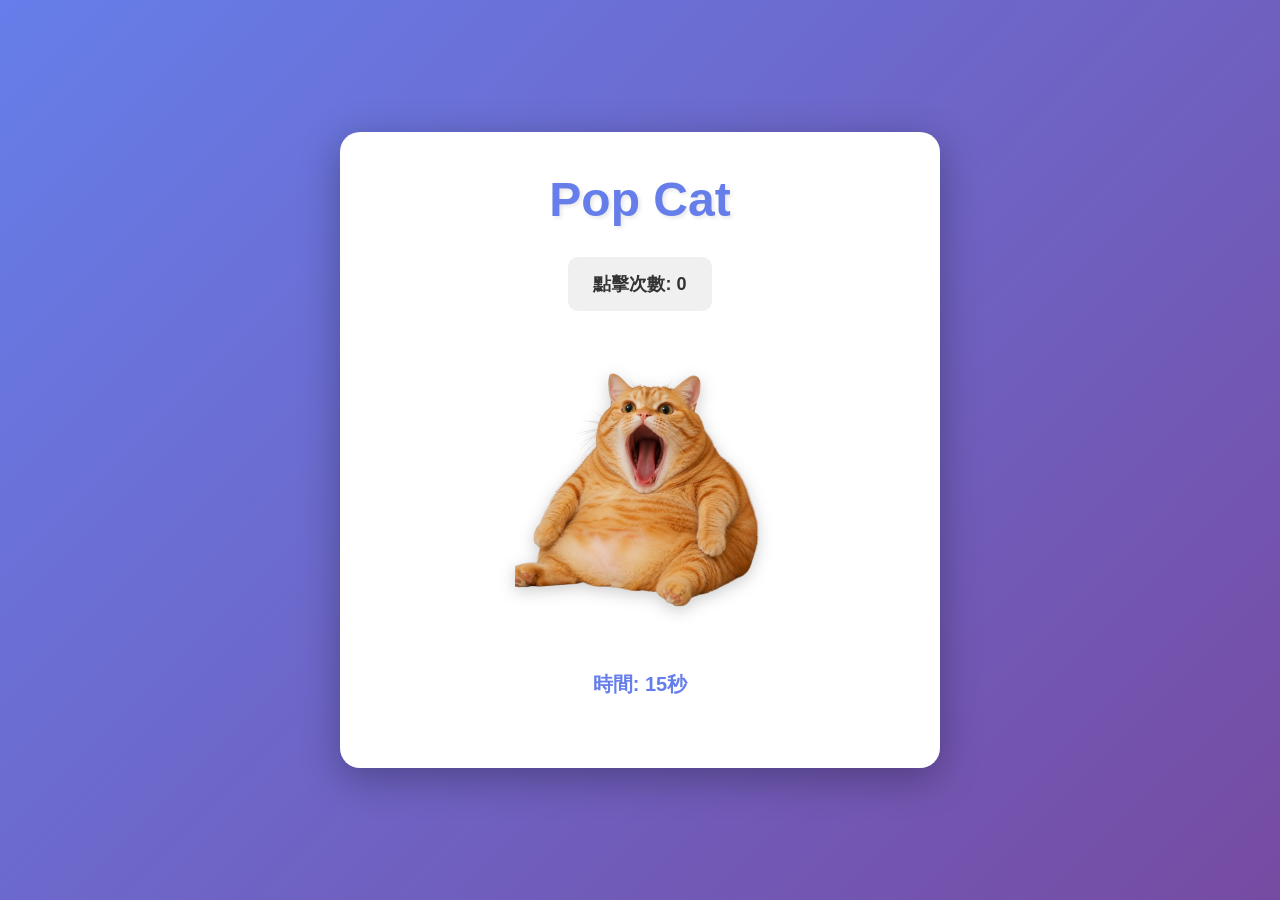
<file: popfat/index.html>
<!DOCTYPE html>
<html lang="zh-TW">
<head>
    <meta charset="UTF-8">
    <meta name="viewport" content="width=device-width, initial-scale=1.0">
    <title>Pop Cat - 遊戲</title>
    <link rel="stylesheet" href="css/style.css">
</head>
<body>
    <div class="container">
        <h1>Pop Cat</h1>
        
        <div class="score-board">
            <div class="combo">
                <span>點擊次數:</span>
                <span id="combo">0</span>
            </div>
        </div>

        <div class="game-area">
            <button id="gameButton" class="game-button">
                <img id="buttonImage" src="assets/images/open.png" alt="Pop Cat">
            </button>
        </div>

        <div class="game-info">
            <p id="timer">時間: 15秒</p>
        </div>

        <div class="game-over" id="gameOver" style="display: none;">
            <div class="modal-content">
                <h2>恭喜你！</h2>
                <p>成功讓這隻胖貓增加 <span id="finalScore">0</span> 公斤</p>
                <button id="playAgainBtn" class="btn btn-primary">再玩一次</button>
            </div>
        </div>
    </div>

    <script src="js/game.js"></script>
</body>
</html>
</file>
<file: popfat/css/style.css>
* {
    margin: 0;
    padding: 0;
    box-sizing: border-box;
}

body {
    font-family: 'Arial', sans-serif;
    background: linear-gradient(135deg, #667eea 0%, #764ba2 100%);
    min-height: 100vh;
    display: flex;
    justify-content: center;
    align-items: center;
    color: #333;
}

.container {
    text-align: center;
    background: white;
    padding: 40px;
    border-radius: 20px;
    box-shadow: 0 10px 40px rgba(0, 0, 0, 0.3);
    max-width: 600px;
    width: 90%;
}

h1 {
    font-size: 48px;
    margin-bottom: 30px;
    color: #667eea;
    text-shadow: 2px 2px 4px rgba(0, 0, 0, 0.1);
}

.score-board {
    display: flex;
    justify-content: center;
    margin-bottom: 30px;
    gap: 20px;
}

.combo {
    background: #f0f0f0;
    padding: 15px 25px;
    border-radius: 10px;
    font-size: 18px;
    font-weight: bold;
}

.game-area {
    margin: 30px 0;
    min-height: 300px;
    display: flex;
    justify-content: center;
    align-items: center;
}

.game-button {
    border: none;
    background: none;
    cursor: pointer;
    padding: 0;
    transition: transform 0.1s ease;
}

.game-button:active {
    transform: scale(0.95);
}

.game-button img {
    width: 250px;
    height: 250px;
    object-fit: contain;
    filter: drop-shadow(0 4px 8px rgba(0, 0, 0, 0.2));
}

.game-button:hover img {
    filter: drop-shadow(0 6px 12px rgba(102, 126, 234, 0.4));
}

.game-info {
    margin: 30px 0;
}

#timer {
    font-size: 20px;
    font-weight: bold;
    margin-bottom: 15px;
    color: #667eea;
}

.btn {
    padding: 12px 30px;
    font-size: 16px;
    border: none;
    border-radius: 8px;
    cursor: pointer;
    margin: 10px 5px;
    transition: all 0.3s ease;
    font-weight: bold;
}

.btn-primary {
    background: #667eea;
    color: white;
}

.btn-primary:hover {
    background: #5568d3;
    transform: translateY(-2px);
    box-shadow: 0 4px 12px rgba(102, 126, 234, 0.4);
}

.btn-primary:active {
    transform: translateY(0);
}

.btn-secondary {
    background: #e0e0e0;
    color: #333;
}

.btn-secondary:hover {
    background: #d0d0d0;
}

.btn:disabled {
    opacity: 0.5;
    cursor: not-allowed;
}

.game-over {
    position: fixed;
    top: 0;
    left: 0;
    width: 100%;
    height: 100%;
    background: rgba(0, 0, 0, 0.7);
    display: flex;
    justify-content: center;
    align-items: center;
    z-index: 1000;
}

.modal-content {
    background: white;
    padding: 40px;
    border-radius: 20px;
    text-align: center;
    box-shadow: 0 10px 40px rgba(0, 0, 0, 0.3);
    max-width: 500px;
    animation: popIn 0.3s ease-out;
}

@keyframes popIn {
    from {
        transform: scale(0.5);
        opacity: 0;
    }
    to {
        transform: scale(1);
        opacity: 1;
    }
}

.modal-content h2 {
    font-size: 36px;
    margin-bottom: 20px;
    color: #667eea;
}

.modal-content p {
    font-size: 24px;
    margin-bottom: 30px;
    color: #333;
}

#finalScore {
    color: #667eea;
    font-weight: bold;
}

/* 響應式設計 */
@media (max-width: 600px) {
    .container {
        padding: 20px;
    }

    h1 {
        font-size: 36px;
    }

    .game-button img {
        width: 200px;
        height: 200px;
    }

    .score-board {
        flex-direction: column;
    }
}
</file>
